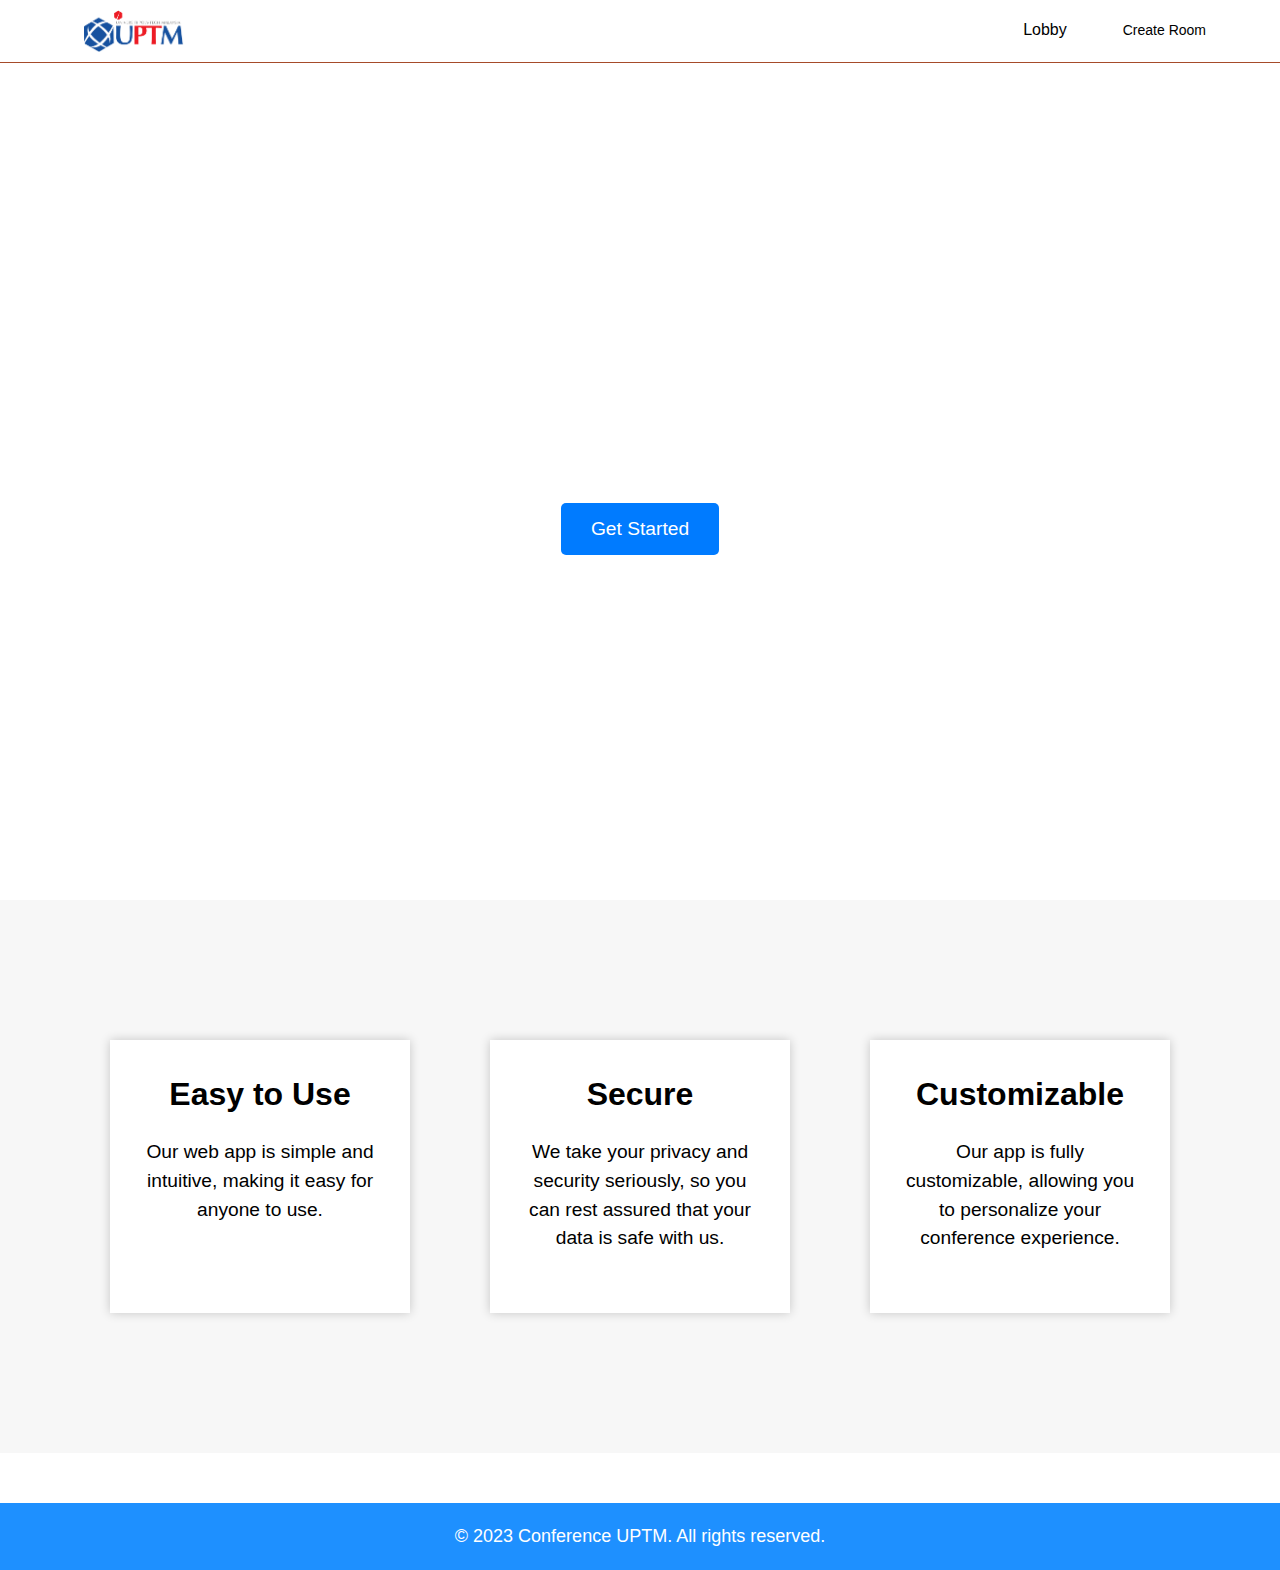
<file: webapp/index.html>
<!DOCTYPE html>
<html>
<head>
	<title>Conference Lobby</title>
	<link rel="stylesheet" type="text/css" href="style.css">
</head>
<body>
	<header id="nav">
		<div class="nav--list">
			 <a href="lobby.html"/>
				 <h3 id="logo">
					 <img src="uptmLogo.png" alt="Site Logo">
					 
				 </h3>
			 </a>
		</div>
 
		 <div id="nav__links">
			 <a class="nav__link" href="index.html">
				 Lobby
				 
			 </a>
			 <a class="nav__link" id="create__room__btn" href="register.html">
				 Create Room
				
			 </a>
		 </div>
	 </header>
	
	<main>
		<section class="hero">
			<h1>Welcome to the UPTM Conference App</h1>
			<p>Connect and collaborate with people from all around the world.</p>
			<a href="register.html" class="button">Get Started</a>
		</section>
		<section class="features">
			<div class="feature-item">
				<h2>Easy to Use</h2>
				<p>Our web app is simple and intuitive, making it easy for anyone to use.</p>
			</div>
			<div class="feature-item">
				<h2>Secure</h2>
				<p>We take your privacy and security seriously, so you can rest assured that your data is safe with us.</p>
			</div>
			<div class="feature-item">
				<h2>Customizable</h2>
				<p>Our app is fully customizable, allowing you to personalize your conference experience.</p>
			</div>
		</section>
	</main>
	
	<footer>
		<div class="container">
			<p>&copy; 2023 Conference UPTM. All rights reserved.</p>
		</div>
	</footer>
</body>
</html>
</file>
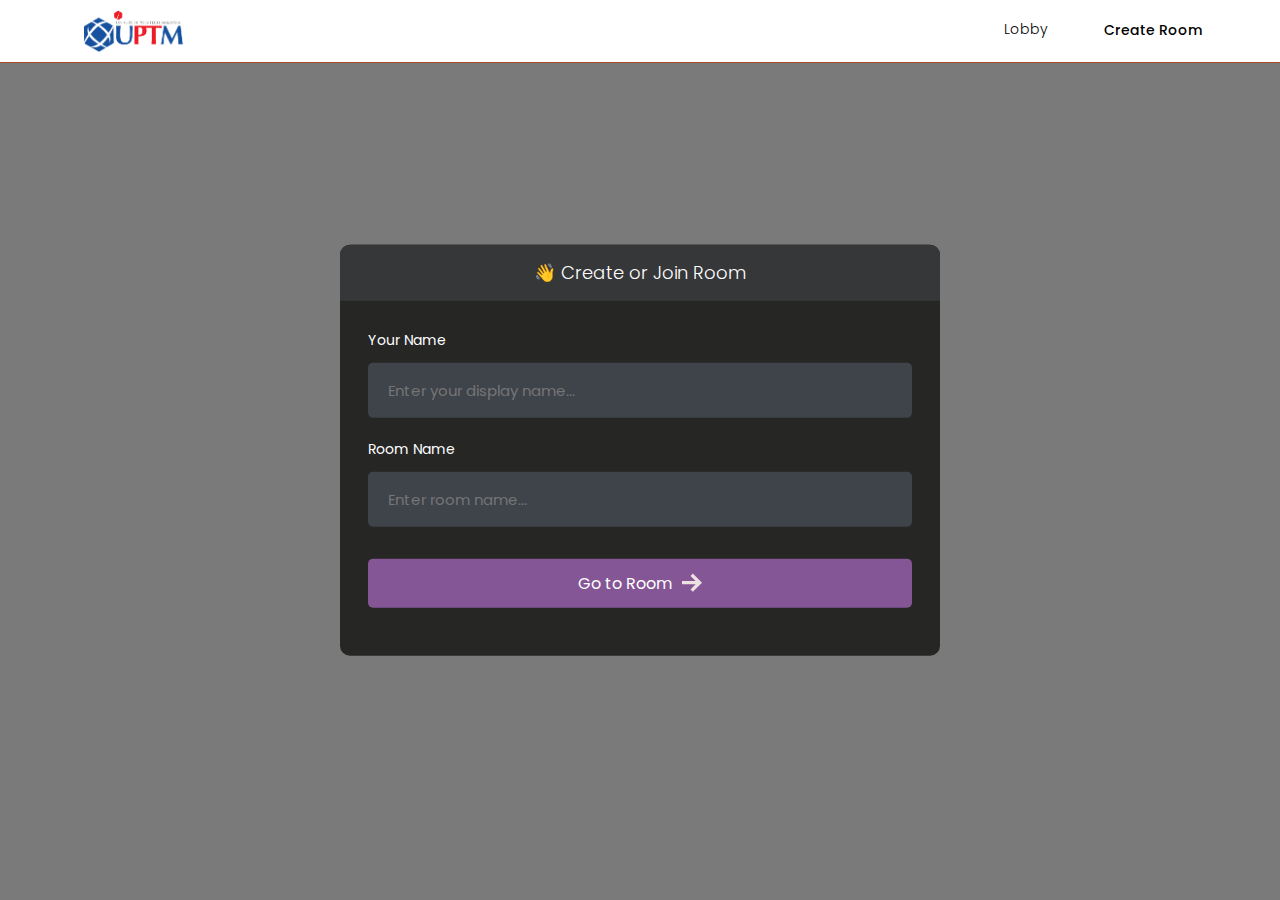
<file: webapp/lobby.html>
<!DOCTYPE html>
<html>
<head>
    <meta charset='utf-8'>
    <meta http-equiv='X-UA-Compatible' content='IE=edge'>
    <title>Room</title>
    <meta name='viewport' content='width=device-width, initial-scale=1'>
    <link rel='stylesheet' type='text/css' media='screen' href='styles/main.css'>
    <link rel='stylesheet' type='text/css' media='screen' href='styles/lobby.css'>
</head>
<body>

    <header id="nav">
       <div class="nav--list">
            <a href="register.html"/>
                <h3 id="logo">
                    <img src="uptmLogo.png" alt="Site Logo">
                    
                </h3>
            </a>
       </div>

        <div id="nav__links">
            <a class="nav__link" href="/">
                Lobby
                <svg xmlns="http://www.w3.org/2000/svg" width="24" height="24" fill="#ede0e0" viewBox="0 0 24 24"><path d="M20 7.093v-5.093h-3v2.093l3 3zm4 5.907l-12-12-12 12h3v10h7v-5h4v5h7v-10h3zm-5 8h-3v-5h-8v5h-3v-10.26l7-6.912 7 6.99v10.182z"/></svg>
            </a>
            <a class="nav__link" id="create__room__btn" href="register.html">
                Create Room
               <svg xmlns="http://www.w3.org/2000/svg" width="24" height="24" fill="#ede0e0" viewBox="0 0 24 24"><path d="M12 0c-6.627 0-12 5.373-12 12s5.373 12 12 12 12-5.373 12-12-5.373-12-12-12zm6 13h-5v5h-2v-5h-5v-2h5v-5h2v5h5v2z"/></svg>
            </a>
        </div>
    </header>

    <main id="room__lobby__container">
        
        <div id="form__container">
             <div id="form__container__header">
                 <p>👋 Create or Join Room</p>
             </div>
 
 
            <form id="lobby__form">
 
                 <div class="form__field__wrapper">
                     <label>Your Name</label>
                     <input type="text" name="name" required placeholder="Enter your display name..." />
                 </div>
 
                 <div class="form__field__wrapper">
                     <label>Room Name</label>
                     <input type="text" name="room"  placeholder="Enter room name..." />
                 </div>
 
                 <div class="form__field__wrapper">
                     <button type="submit">Go to Room 
                         <svg xmlns="http://www.w3.org/2000/svg" width="24" height="24" viewBox="0 0 24 24"><path d="M13.025 1l-2.847 2.828 6.176 6.176h-16.354v3.992h16.354l-6.176 6.176 2.847 2.828 10.975-11z"/></svg>
                    </button>
                 </div>
            </form>
        </div>
     </main>
    
</body>
<script type="text/javascript" src="js/lobby.js"></script>
</html>
</file>
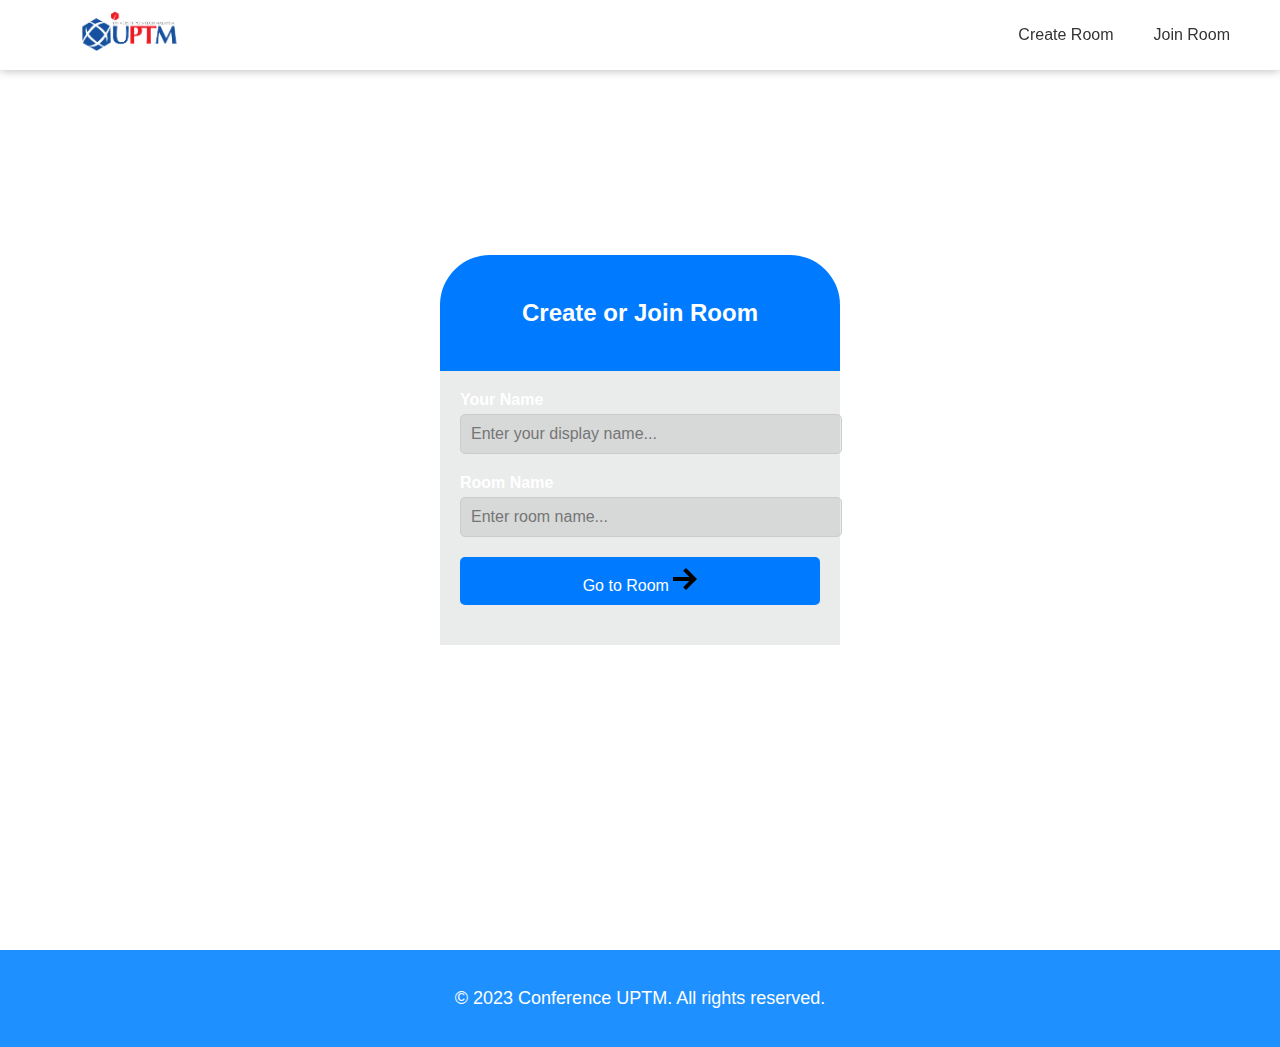
<file: webapp/register.html>
<!DOCTYPE html>
<html>
<head>
    <meta charset="UTF-8">
    <title>Room Lobby</title>
    <link rel="stylesheet" href="register.css">
    <style>
        body {
            background-image: url('https://bangi.kptm.edu.my/images/kemudahan/rehat-2.jpg');
            background-repeat: no-repeat;
            background-size: cover;
        }
    </style>
</head>
<body>
    <header>
        <nav>
            <div class="navbar">
                <a href="index.html" class="logo">
                    <img src="uptmLogo.png" alt="Conference App Logo">
                </a>
                <ul>
                    <li><a href="#">Create Room</a></li>
                    <li><a href="#">Join Room</a></li>
                </ul>
            </div>
        </nav>
    </header>
    
    <main id="room__lobby__container">
        <div id="form__container">
            <div id="form__container__header">
                <p>Create or Join Room</p>
            </div>
            <form id="lobby__form">
                <div class="form__field__wrapper">
                    <label for="name">Your Name</label>
                    <input type="text" name="name" id="name" required placeholder="Enter your display name...">
                </div>
                <div class="form__field__wrapper">
                    <label for="room">Room Name</label>
                    <input type="text" name="room" id="room" placeholder="Enter room name...">
                </div>
                <div class="form__field__wrapper">
                    <button type="submit">Go to Room
                        <svg xmlns="http://www.w3.org/2000/svg" width="24" height="24" viewBox="0 0 24 24"><path d="M13.025 1l-2.847 2.828 6.176 6.176h-16.354v3.992h16.354l-6.176 6.176 2.847 2.828 10.975-11z"/></svg>
                    </button>
                </div>
            </form>
        </div>
    </main>

    
	<footer>
		<div class="container">
			<p>&copy; 2023 Conference UPTM. All rights reserved.</p>
		</div>
	</footer>

    
</body>
<script type="text/javascript" src="js/lobby.js"></script>
</html>
</file>
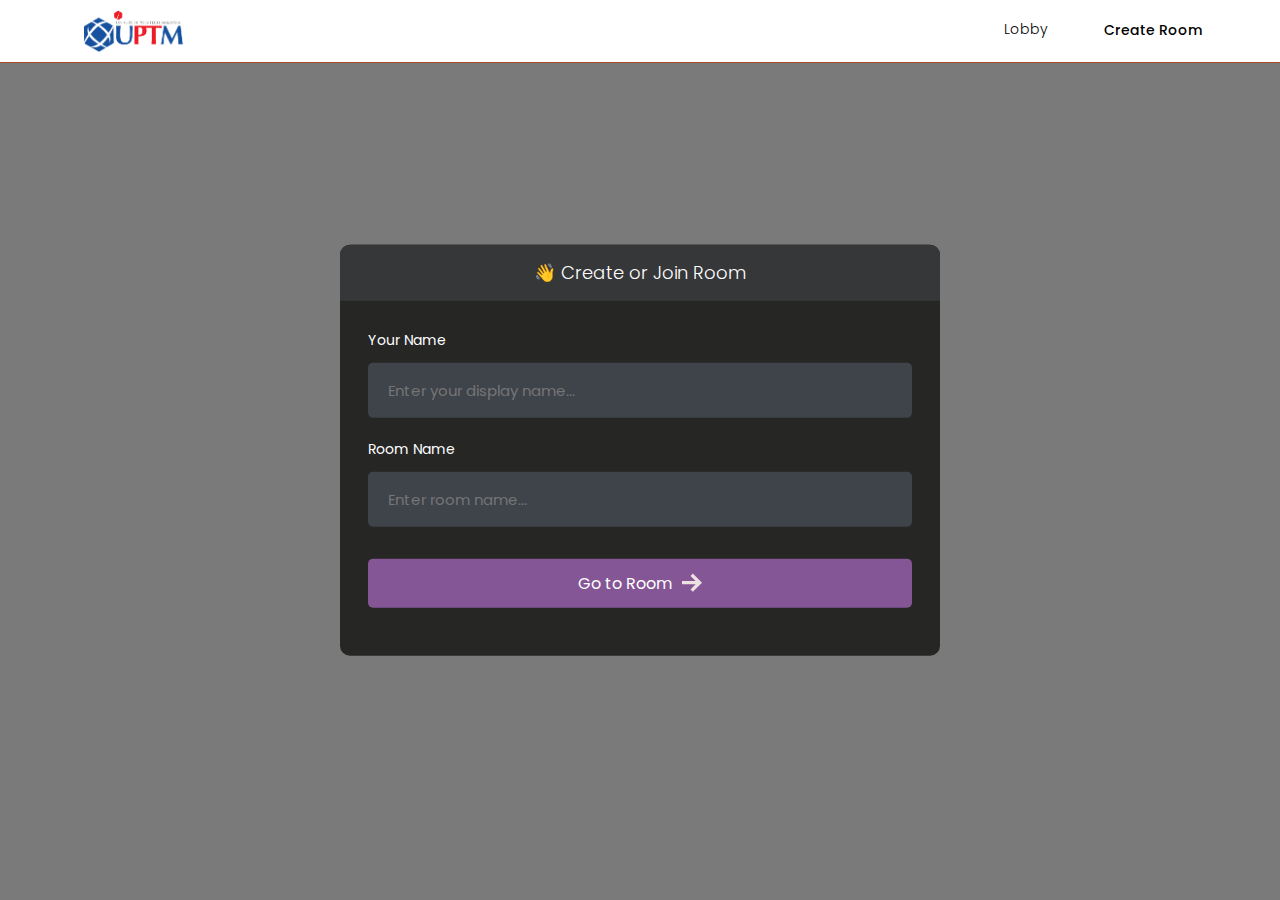
<file: webapp/room.html>
<!DOCTYPE html>
<html>
<head>
    <meta charset='utf-8'>
    <meta http-equiv='X-UA-Compatible' content='IE=edge'>
    <title>Room</title>
    <meta name='viewport' content='width=device-width, initial-scale=1'>
    <link rel='stylesheet' type='text/css' media='screen' href='styles/main.css'>

    <link rel='stylesheet' type='text/css' media='screen' href='styles/room.css'>
</head>
<body>

    <header id="nav">
       <div class="nav--list">
            <button id="members__button">
               <svg width="24" height="24" xmlns="http://www.w3.org/2000/svg" fill-rule="evenodd" clip-rule="evenodd"><path d="M24 18v1h-24v-1h24zm0-6v1h-24v-1h24zm0-6v1h-24v-1h24z" fill="#ede0e0"><path d="M24 19h-24v-1h24v1zm0-6h-24v-1h24v1zm0-6h-24v-1h24v1z"/></svg>
            </button>
            <a href="index.html"/>
                <h3 id="logo">
                    <img src="uptmLogo.png" alt="Site Logo">
                    
                </h3>
            </a>
       </div>

        <div id="nav__links">
            <button id="chat__button"><svg width="24" height="24" xmlns="http://www.w3.org/2000/svg" fill-rule="evenodd" fill="#ede0e0" clip-rule="evenodd"><path d="M24 20h-3v4l-5.333-4h-7.667v-4h2v2h6.333l2.667 2v-2h3v-8.001h-2v-2h4v12.001zm-15.667-6l-5.333 4v-4h-3v-14.001l18 .001v14h-9.667zm-6.333-2h3v2l2.667-2h8.333v-10l-14-.001v10.001z"/></svg></button>
            <!-- <a class="nav__link" href="/">
                Lobby
                <svg xmlns="http://www.w3.org/2000/svg" width="24" height="24" fill="#ede0e0" viewBox="0 0 24 24"><path d="M20 7.093v-5.093h-3v2.093l3 3zm4 5.907l-12-12-12 12h3v10h7v-5h4v5h7v-10h3zm-5 8h-3v-5h-8v5h-3v-10.26l7-6.912 7 6.99v10.182z"/></svg>
            </a> -->
            <a class="nav__link" id="create__room__btn" href="register.html">
                Create Room
               <svg xmlns="http://www.w3.org/2000/svg" width="24" height="24" fill="#ede0e0" viewBox="0 0 24 24"><path d="M12 0c-6.627 0-12 5.373-12 12s5.373 12 12 12 12-5.373 12-12-5.373-12-12-12zm6 13h-5v5h-2v-5h-5v-2h5v-5h2v5h5v2z"/></svg>
            </a>
        </div>
    </header>

    <main class="container">
        <div id="room__container">

            <section id="members__container">

            <div id="members__header">
                <p>Participants</p>
                <strong id="members__count">0</strong>
            </div>

            <div id="member__list">
            </div>

            </section>

            <section id="stream__container">

                <div id="stream__box"></div>

                <div id="streams__container"></div>

                <div class="stream__actions">
                    <button id="camera-btn" class="active">
                        <svg xmlns="http://www.w3.org/2000/svg" width="24" height="24" viewBox="0 0 24 24"><path d="M5 4h-3v-1h3v1zm10.93 0l.812 1.219c.743 1.115 1.987 1.781 3.328 1.781h1.93v13h-20v-13h3.93c1.341 0 2.585-.666 3.328-1.781l.812-1.219h5.86zm1.07-2h-8l-1.406 2.109c-.371.557-.995.891-1.664.891h-5.93v17h24v-17h-3.93c-.669 0-1.293-.334-1.664-.891l-1.406-2.109zm-11 8c0-.552-.447-1-1-1s-1 .448-1 1 .447 1 1 1 1-.448 1-1zm7 0c1.654 0 3 1.346 3 3s-1.346 3-3 3-3-1.346-3-3 1.346-3 3-3zm0-2c-2.761 0-5 2.239-5 5s2.239 5 5 5 5-2.239 5-5-2.239-5-5-5z"/></svg>
                    </button>
                    <button id="mic-btn" class="active">
                        <svg xmlns="http://www.w3.org/2000/svg" width="24" height="24" viewBox="0 0 24 24"><path d="M12 2c1.103 0 2 .897 2 2v7c0 1.103-.897 2-2 2s-2-.897-2-2v-7c0-1.103.897-2 2-2zm0-2c-2.209 0-4 1.791-4 4v7c0 2.209 1.791 4 4 4s4-1.791 4-4v-7c0-2.209-1.791-4-4-4zm8 9v2c0 4.418-3.582 8-8 8s-8-3.582-8-8v-2h2v2c0 3.309 2.691 6 6 6s6-2.691 6-6v-2h2zm-7 13v-2h-2v2h-4v2h10v-2h-4z"/></svg>
                    </button>
                    <button id="screen-btn">
                        <svg xmlns="http://www.w3.org/2000/svg" width="24" height="24" viewBox="0 0 24 24"><path d="M0 1v17h24v-17h-24zm22 15h-20v-13h20v13zm-6.599 4l2.599 3h-12l2.599-3h6.802z"/></svg>
                    </button>
                    <button id="leave-btn" style="background-color: #FF5050;">
                        <svg xmlns="http://www.w3.org/2000/svg" width="24" height="24" viewBox="0 0 24 24"><path d="M16 10v-5l8 7-8 7v-5h-8v-4h8zm-16-8v20h14v-2h-12v-16h12v-2h-14z"/></svg>
                    </button>
                </div>

                <button id="join-btn">Join Stream</button>
            </section>

            <section id="messages__container">

                <div id="messages"></div>

                <form id="message__form">
                    <input type="text" name="message" placeholder="Send a message" />
                </form>

            </section>
        </div>
    </main>
    
</body>
<script type="text/javascript" src="js/AgoraRTC_N-4.11.0.js"></script>
<script type="text/javascript" src="js/agora-rtm-sdk-1.4.4.js"></script>
<script type="text/javascript" src="js/room.js"></script>
<script type="text/javascript" src="js/room_rtm.js"></script>
<script type="text/javascript" src="js/room_rtc.js"></script>
</html>
</file>
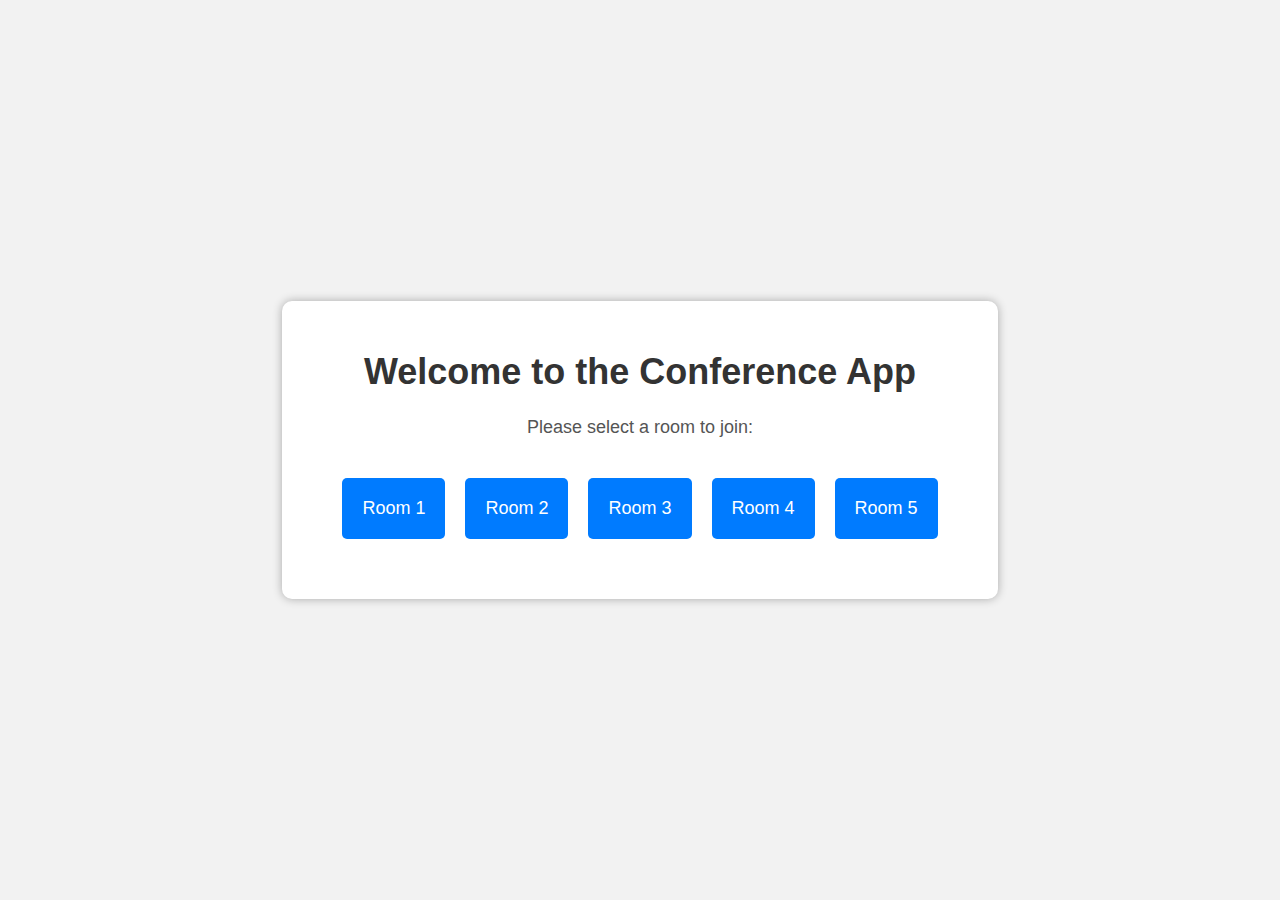
<file: webapp/test.html>
<!DOCTYPE html>
<html>
  <head>
    <title>Conference App Lobby</title>
    <style>
      body {
        margin: 0;
        padding: 0;
        font-family: Arial, sans-serif;
        background-color: #f2f2f2;
      }
      
      .container {
        display: flex;
        justify-content: center;
        align-items: center;
        height: 100vh;
      }
      
      .card {
        background-color: #fff;
        border-radius: 10px;
        box-shadow: 0px 0px 10px 0px rgba(0, 0, 0, 0.3);
        padding: 50px;
        text-align: center;
      }
      
      h1 {
        margin-top: 0;
        font-size: 36px;
        font-weight: bold;
        color: #333;
      }
      
      p {
        font-size: 18px;
        color: #555;
        margin-bottom: 30px;
      }
      
      ul {
        list-style: none;
        margin: 0;
        padding: 0;
        display: flex;
        flex-wrap: wrap;
        justify-content: center;
      }
      
      li {
        margin: 10px;
      }
      
      a {
        display: inline-block;
        padding: 20px;
        background-color: #007bff;
        color: #fff;
        font-size: 18px;
        text-decoration: none;
        border-radius: 5px;
        transition: background-color 0.2s;
      }
      
      a:hover {
        background-color: #0062cc;
      }
      
    </style>
  </head>
  <body>
    <div class="container">
      <div class="card">
        <h1>Welcome to the Conference App</h1>
        <p>Please select a room to join:</p>
        <ul>
          <li><a href="/rooms/room1">Room 1</a></li>
          <li><a href="/rooms/room2">Room 2</a></li>
          <li><a href="/rooms/room3">Room 3</a></li>
          <li><a href="/rooms/room4">Room 4</a></li>
          <li><a href="/rooms/room5">Room 5</a></li>
        </ul>
      </div>
    </div>
  </body>
</html>
</file>
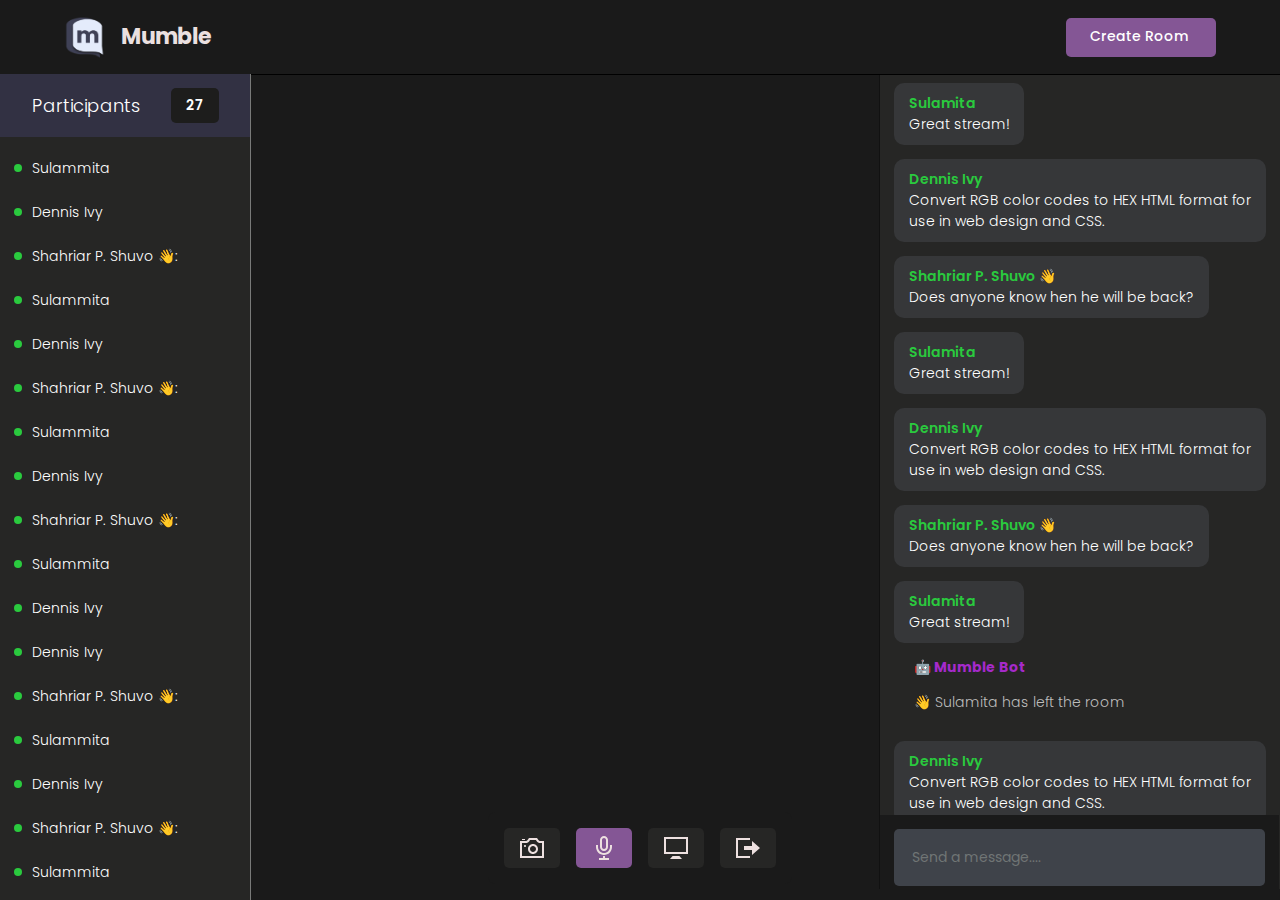
<file: webapp/Starter Template/room.html>
<!DOCTYPE html>
<html>
<head>
    <meta charset='utf-8'>
    <meta http-equiv='X-UA-Compatible' content='IE=edge'>
    <title>Room</title>
    <meta name='viewport' content='width=device-width, initial-scale=1'>
    <link rel='stylesheet' type='text/css' media='screen' href='styles/main.css'>

    <link rel='stylesheet' type='text/css' media='screen' href='styles/room.css'>
</head>
<body>

    <header id="nav">
       <div class="nav--list">
            <button id="members__button">
               <svg width="24" height="24" xmlns="http://www.w3.org/2000/svg" fill-rule="evenodd" clip-rule="evenodd"><path d="M24 18v1h-24v-1h24zm0-6v1h-24v-1h24zm0-6v1h-24v-1h24z" fill="#ede0e0"><path d="M24 19h-24v-1h24v1zm0-6h-24v-1h24v1zm0-6h-24v-1h24v1z"/></svg>
            </button>
            <a href="lobby.html"/>
                <h3 id="logo">
                    <img src="./images/logo.png" alt="Site Logo">
                    <span>Mumble</span>
                </h3>
            </a>
       </div>

        <div id="nav__links">
            <button id="chat__button"><svg width="24" height="24" xmlns="http://www.w3.org/2000/svg" fill-rule="evenodd" fill="#ede0e0" clip-rule="evenodd"><path d="M24 20h-3v4l-5.333-4h-7.667v-4h2v2h6.333l2.667 2v-2h3v-8.001h-2v-2h4v12.001zm-15.667-6l-5.333 4v-4h-3v-14.001l18 .001v14h-9.667zm-6.333-2h3v2l2.667-2h8.333v-10l-14-.001v10.001z"/></svg></button>
            <!-- <a class="nav__link" href="/">
                Lobby
                <svg xmlns="http://www.w3.org/2000/svg" width="24" height="24" fill="#ede0e0" viewBox="0 0 24 24"><path d="M20 7.093v-5.093h-3v2.093l3 3zm4 5.907l-12-12-12 12h3v10h7v-5h4v5h7v-10h3zm-5 8h-3v-5h-8v5h-3v-10.26l7-6.912 7 6.99v10.182z"/></svg>
            </a> -->
            <a class="nav__link" id="create__room__btn" href="lobby.html">
                Create Room
               <svg xmlns="http://www.w3.org/2000/svg" width="24" height="24" fill="#ede0e0" viewBox="0 0 24 24"><path d="M12 0c-6.627 0-12 5.373-12 12s5.373 12 12 12 12-5.373 12-12-5.373-12-12-12zm6 13h-5v5h-2v-5h-5v-2h5v-5h2v5h5v2z"/></svg>
            </a>
        </div>
    </header>

    <main class="container">
        <div id="room__container">
            <section id="members__container">

            <div id="members__header">
                <p>Participants</p>
                <strong id="members__count">27</strong>
            </div>

            <div id="member__list">
                <div class="member__wrapper" id="member__1__wrapper">
                    <span class="green__icon"></span>
                    <p class="member_name">Sulammita</p>
                </div>

                <div class="member__wrapper" id="member__2__wrapper">
                    <span class="green__icon"></span>
                    <p class="member_name">Dennis Ivy</p>
                </div>

                <div class="member__wrapper" id="member__2__wrapper">
                    <span class="green__icon"></span>
                    <p class="member_name">Shahriar P. Shuvo 👋:</p>
                </div>

                <div class="member__wrapper" id="member__1__wrapper">
                    <span class="green__icon"></span>
                    <p class="member_name">Sulammita</p>
                </div>

                <div class="member__wrapper" id="member__2__wrapper">
                    <span class="green__icon"></span>
                    <p class="member_name">Dennis Ivy</p>
                </div>

                <div class="member__wrapper" id="member__2__wrapper">
                    <span class="green__icon"></span>
                    <p class="member_name">Shahriar P. Shuvo 👋:</p>
                </div>

                <div class="member__wrapper" id="member__1__wrapper">
                    <span class="green__icon"></span>
                    <p class="member_name">Sulammita</p>
                </div>

                <div class="member__wrapper" id="member__2__wrapper">
                    <span class="green__icon"></span>
                    <p class="member_name">Dennis Ivy</p>
                </div>

                <div class="member__wrapper" id="member__2__wrapper">
                    <span class="green__icon"></span>
                    <p class="member_name">Shahriar P. Shuvo 👋:</p>
                </div>

                <div class="member__wrapper" id="member__1__wrapper">
                    <span class="green__icon"></span>
                    <p class="member_name">Sulammita</p>
                </div>

                <div class="member__wrapper" id="member__2__wrapper">
                    <span class="green__icon"></span>
                    <p class="member_name">Dennis Ivy</p>
                </div>
                <div class="member__wrapper" id="member__2__wrapper">
                    <span class="green__icon"></span>
                    <p class="member_name">Dennis Ivy</p>
                </div>

                <div class="member__wrapper" id="member__2__wrapper">
                    <span class="green__icon"></span>
                    <p class="member_name">Shahriar P. Shuvo 👋:</p>
                </div>

                <div class="member__wrapper" id="member__1__wrapper">
                    <span class="green__icon"></span>
                    <p class="member_name">Sulammita</p>
                </div>

                <div class="member__wrapper" id="member__2__wrapper">
                    <span class="green__icon"></span>
                    <p class="member_name">Dennis Ivy</p>
                </div>

                <div class="member__wrapper" id="member__2__wrapper">
                    <span class="green__icon"></span>
                    <p class="member_name">Shahriar P. Shuvo 👋:</p>
                </div>

                <div class="member__wrapper" id="member__1__wrapper">
                    <span class="green__icon"></span>
                    <p class="member_name">Sulammita</p>
                </div>

                <div class="member__wrapper" id="member__2__wrapper">
                    <span class="green__icon"></span>
                    <p class="member_name">Dennis Ivy</p>
                </div>

                <div class="member__wrapper" id="member__2__wrapper">
                    <span class="green__icon"></span>
                    <p class="member_name">Shahriar P. Shuvo 👋:</p>
                </div>

                <div class="member__wrapper" id="member__1__wrapper">
                    <span class="green__icon"></span>
                    <p class="member_name">Sulammita</p>
                </div>

                <div class="member__wrapper" id="member__2__wrapper">
                    <span class="green__icon"></span>
                    <p class="member_name">Dennis Ivy</p>
                </div>
                <div class="member__wrapper" id="member__2__wrapper">
                    <span class="green__icon"></span>
                    <p class="member_name">Dennis Ivy</p>
                </div>
            </div>

            </section>
            <section id="stream__container">
                <div class="stream__actions">
                    <button>
                        <svg xmlns="http://www.w3.org/2000/svg" width="24" height="24" viewBox="0 0 24 24"><path d="M5 4h-3v-1h3v1zm10.93 0l.812 1.219c.743 1.115 1.987 1.781 3.328 1.781h1.93v13h-20v-13h3.93c1.341 0 2.585-.666 3.328-1.781l.812-1.219h5.86zm1.07-2h-8l-1.406 2.109c-.371.557-.995.891-1.664.891h-5.93v17h24v-17h-3.93c-.669 0-1.293-.334-1.664-.891l-1.406-2.109zm-11 8c0-.552-.447-1-1-1s-1 .448-1 1 .447 1 1 1 1-.448 1-1zm7 0c1.654 0 3 1.346 3 3s-1.346 3-3 3-3-1.346-3-3 1.346-3 3-3zm0-2c-2.761 0-5 2.239-5 5s2.239 5 5 5 5-2.239 5-5-2.239-5-5-5z"/></svg>
                    </button>
                    <button class="active">
                        <svg xmlns="http://www.w3.org/2000/svg" width="24" height="24" viewBox="0 0 24 24"><path d="M12 2c1.103 0 2 .897 2 2v7c0 1.103-.897 2-2 2s-2-.897-2-2v-7c0-1.103.897-2 2-2zm0-2c-2.209 0-4 1.791-4 4v7c0 2.209 1.791 4 4 4s4-1.791 4-4v-7c0-2.209-1.791-4-4-4zm8 9v2c0 4.418-3.582 8-8 8s-8-3.582-8-8v-2h2v2c0 3.309 2.691 6 6 6s6-2.691 6-6v-2h2zm-7 13v-2h-2v2h-4v2h10v-2h-4z"/></svg>
                    </button>
                    <button>
                        <svg xmlns="http://www.w3.org/2000/svg" width="24" height="24" viewBox="0 0 24 24"><path d="M0 1v17h24v-17h-24zm22 15h-20v-13h20v13zm-6.599 4l2.599 3h-12l2.599-3h6.802z"/></svg>
                    </button>
                    <button>
                        <svg xmlns="http://www.w3.org/2000/svg" width="24" height="24" viewBox="0 0 24 24"><path d="M16 10v-5l8 7-8 7v-5h-8v-4h8zm-16-8v20h14v-2h-12v-16h12v-2h-14z"/></svg>
                    </button>
                </div>
            </section>

            <section id="messages__container">

                <div id="messages">
                    <div class="message__wrapper">
                        <div class="message__body__bot">
                            <strong class="message__author__bot">🤖 Mumble Bot</strong>
                            <p class="message__text__bot">Welcome to the room, Don't be shy, say hello!</p>
                        </div>
                    </div>

                    <div class="message__wrapper">
                        <div class="message__body__bot">
                            <strong class="message__author__bot">🤖 Mumble Bot</strong>
                            <p class="message__text__bot">Dennis Ivy just entered the room!</p>
                        </div>
                    </div>

                    <div class="message__wrapper">
                        <div class="message__body">
                            <strong class="message__author">Dennis Ivy</strong>
                            <p class="message__text">Does anyone know hen he will be back?</p>
                        </div>
                    </div>

                    <div class="message__wrapper">
                        <div class="message__body__bot">
                            <strong class="message__author__bot">🤖 Mumble Bot</strong>
                            <p class="message__text__bot">Sulamita  just entered the room!</p>
                        </div>
                    </div>

                    <div class="message__wrapper">
                        <div class="message__body__bot">
                            <strong class="message__author__bot">🤖 Mumble Bot</strong>
                            <p class="message__text__bot">Shahriar P. Shuvo  just entered the room!</p>
                        </div>
                    </div>

                    <div class="message__wrapper">
                        
                        <div class="message__body">
                            <strong class="message__author">Sulamita</strong>  
                            <p class="message__text"> Great stream!</p>
                        </div>
                    </div>

                    <div class="message__wrapper">
                        
                        <div class="message__body">
                            <strong class="message__author">Dennis Ivy</strong>  
                            <p class="message__text"> Convert RGB color 
                                codes to HEX HTML format for use 
                                in web design and CSS.</p>
                        </div>
                    </div>

                    <div class="message__wrapper">
                        
                        <div class="message__body">
                            <strong class="message__author">Shahriar P. Shuvo 👋</strong>  
                            <p class="message__text">Does 
                                anyone know hen he will be 
                                back?</p>
                        </div>
                    </div>
                    <div class="message__wrapper">
                         
                        <div class="message__body">
                            <strong class="message__author">Sulamita</strong> 
                            <p class="message__text">Great stream!</p>
                        </div>
                    </div>

                    <div class="message__wrapper">
                        
                        <div class="message__body">
                            <strong class="message__author">Dennis Ivy</strong>   
                            <p class="message__text">Convert RGB color 
                                codes to HEX HTML format for use 
                                in web design and CSS.</p>
                        </div>
                    </div>

                    <div class="message__wrapper">        
                        <div class="message__body">
                            <strong class="message__author">Shahriar P. Shuvo 👋</strong>
                            <p class="message__text">Does 
                                anyone know hen he will be 
                                back?</p>
                        </div>
                    </div>

                    <div class="message__wrapper">
                        <div class="message__body">
                            <strong class="message__author">Sulamita</strong>
                            <p class="message__text">Great stream!</p>
                        </div>
                    </div>

                    <div class="message__wrapper">
                        <div class="message__body__bot">
                            <strong class="message__author__bot">🤖 Mumble Bot</strong>
                            <p class="message__text__bot">👋 Sulamita  has left the room</p>
                        </div>
                    </div>

                    <div class="message__wrapper">
                        
                        <div class="message__body">
                            <strong class="message__author">Dennis Ivy</strong>
                            <p class="message__text">Convert RGB color 
                                codes to HEX HTML format for use 
                                in web design and CSS.</p>
                        </div>
                    </div>

                    <div class="message__wrapper">
                        <div class="message__body">
                            <strong class="message__author">Shahriar P. Shuvo 👋</strong>
                            <p class="message__text">Does 
                                anyone know hen he will be 
                                back?</p>
                        </div>
                    </div>
                </div>

                <form id="message__form">
                    <input type="text" name="message" placeholder="Send a message...." />
                </form>

            </section>
        </div>
    </main>
    
</body>
<script type="text/javascript" src="js/room.js"></script>
</html>
</file>
<file: webapp/style.css>
* {
	margin: 0;
	padding: 0;
	box-sizing: border-box;
}

body {
	font-family: 'Roboto', sans-serif;
	font-size: 16px;
	line-height: 1.5;
}

#nav {
	position: fixed;
	top: 0;
	width: 100%;
	box-sizing: border-box;
	display: flex;
	justify-content: space-between;
	align-items: center;
	border-bottom: 1px solid #A64B2A;
	background-color: white;
	text-decoration: none;
	padding: 10px 50px;
	z-index: 999;
  }
  
  #logo {
	display: flex;
	align-items: center;
	gap: 16px;
	font-size: 22px;
	font-weight: 700;
	line-height: 0;
	margin: 0;
	color: #ebe0e0;
  }
  
  @media (max-width: 640px) {
	#logo span {
	  display: none;
	}
  }
  
  #logo img {
	height: 42px;
  }
  
  #nav a {
	text-decoration: none;
	color: black;
  }
  
  #nav__links {
	display: flex;
	align-items: center;
	column-gap: 2em;
  }
  
  .nav__link {
	color: #fff;
	text-decoration: none;
	transition: 1s;
	border-bottom: 2px solid transparent;
	transition: all 0.3s ease-in-out;
	padding-bottom: 1px;
  }
  
  @media (max-width: 520px) {
	#nav__links {
	  column-gap: 3em;
	}
  }
  
  .nav__link:hover {
	color: rgb(230, 228, 228);
	text-decoration: none;
	border-color: rgb(0, 98, 204);
  }
  
  #create__room__btn {
	display: block;
	background-color: transparent;
	padding: 8px 24px;
	font-size: 14px;
	font-weight: 500;
	border-radius: 5px;
  }
  
  #create__room__btn:hover {
	background-color: rgb(0, 98, 204);
  }
  
  .nav--list {
	display: flex;
	gap: 1rem;
	align-items: center;
  }
.hero {
	background-image: url('https://bangi.kptm.edu.my/images/kemudahan/al-ghazali-1.jpg');
	background-size: cover;
	background-position: center;
	height: 100vh;
	display: flex;
	flex-direction: column;
	justify-content: center;
	align-items: center;
	text-align: center;
	color: #fff;
}

.hero h1 {
	font-size: 3rem;
	margin-bottom: 20px;
}

.hero p {
	font-size: 1.5rem;
	margin-bottom: 30px;
}

.button {
	display: inline-block;
	background-color: #007bff;
	color: #fff;
	border-radius: 5px;
	padding: 12px 30px;
	font-size: 1.2rem;
	text-decoration: none;
	transition: background-color 0.2s;
}

.button:hover {
	background-color: #0062cc;
}

.features {
	background-color: #f7f7f7;
	padding: 100px 0;
	display: flex;
	flex-wrap: wrap;
	justify-content: center;
}

.feature-item {
	max-width: 300px;
	margin: 40px;
	padding: 30px;
	box-shadow: 0px 0px 10px 0px rgba(0, 0, 0, 0.2);
	background-color: #fff;
	text-align: center;
}

.feature-item h2 {
	font-size: 2rem;
	margin-bottom: 20px;
}

.feature-item p {
	font-size: 1.2rem;
	margin-bottom: 30px;
}

footer {
	background-color: #1E90FF;
	color: #fff;
	padding: 20px 0;
	text-align: center;
	margin-top: 50px;
}

footer p {
	font-size: 18px;
}
</file>
<file: webapp/styles/main.css>
@import url('https://fonts.googleapis.com/css2?family=Poppins:wght@400;500;600;700;800&display=swap');

* {
  font-family: 'Poppins', sans-serif;
  
}

/* width */
::-webkit-scrollbar {
  width: 7px;
}

/* Track */
::-webkit-scrollbar-track {
  box-shadow: inset 0 0 5px grey;
  border-radius: 10px;
}

/* Handle */
::-webkit-scrollbar-thumb {
  background: #797a79;
  border-radius: 10px;
}

/* Handle on hover */
::-webkit-scrollbar-thumb:hover {
  background: #845695;
}

body {
  background-color: #797a79;
  color: #fff;
  font-size: 14px;
  padding: 0;
  margin: 0;
  box-sizing: border-box;
}

p,
a {
  font-weight: 300;
}

.avatar__md {
  height: 40px;
  width: 40px;
  object-fit: cover;
  border-radius: 50%;
}

.avatar__sm {
  height: 30px;
  width: 30px;
  object-fit: cover;
  border-radius: 50%;
}

#nav {
  position: fixed;
  top: 0;
  width: 100%;
  box-sizing: border-box;
  display: flex;
  justify-content: space-between;
  align-items: center;
  border-bottom: 1px solid #A64B2A;
  background-color: white;
  text-decoration: none;
  padding: 10px 50px;
  z-index: 999;
}

#logo {
  display: flex;
  align-items: center;
  gap: 16px;
  font-size: 22px;
  font-weight: 700;
  line-height: 0;
  margin: 0;
  color: #ebe0e0;
}

@media (max-width: 640px) {
  #logo span {
    display: none;
  }
}

#logo img {
  height: 42px;
}

#nav a {
  text-decoration: none;
  color: black;
}

#nav__links {
  display: flex;
  align-items: center;
  column-gap: 2em;
}

.nav__link {
  color: #fff;
  text-decoration: none;
  transition: 1s;
  border-bottom: 2px solid transparent;
  transition: all 0.3s ease-in-out;
  padding-bottom: 1px;
}

@media (max-width: 520px) {
  #nav__links {
    column-gap: 3em;
  }
}

.nav__link:hover {
  color: rgb(230, 228, 228);
  text-decoration: none;
  border-color: rgb(0, 98, 204);
}

#create__room__btn {
  display: block;
  background-color: transparent;
  padding: 8px 24px;
  font-size: 14px;
  font-weight: 500;
  border-radius: 5px;
}

#create__room__btn:hover {
  background-color: rgb(0, 98, 204);
}

.nav--list {
  display: flex;
  gap: 1rem;
  align-items: center;
}

#members__button,
#chat__button {
  display: none;
  cursor: pointer;
  background: transparent;
  border: none;
}

#members__button:hover svg > path,
#chat__button:hover svg,
.nav__link:hover svg {
  fill: #845695;
}

.nav__link svg {
  width: 0;
  height: 0;
}

@media (max-width: 640px) {
  #members__button {
    display: block;
  }

  .nav__link svg {
    width: 1.5rem;
    height: 1.5rem;
  }
  .nav__link,
  #create__room__btn {
    font-size: 0;
    border: none;
  }

  #create__room__btn {
    padding: 0;
    background-color: transparent;
    border-radius: 50%;
  }

  #create__room__btn:hover {
    background-color: transparent;
  }
}
</file>
<file: webapp/styles/lobby.css>
#form__container {
  width: 90%;
  max-width: 600px;
  border-radius: 10px;
  background-color: #262625;
  position: fixed;
  top: 50%;
  left: 50%;
  transform: translate(-50%, -50%);
}

#lobby__form {
  padding: 2em;
}

#form__container__header {
  border-radius: 10px 10px 0 0;
  padding: 10px;
  text-align: center;
  background-color: #363739;
  margin: 0;
  font-size: 18px;
  font-size: 300;
  line-height: 0;
}

.form__field__wrapper {
  width: 100%;
  box-sizing: border-box;
  margin-bottom: 20px;
}

.form__field__wrapper label {
  font-size: 14px;
  line-height: 1.7em;
  margin-bottom: 10px;
  display: block;
}

.form__field__wrapper input {
  box-sizing: border-box;
  color: #fff;
  width: 100%;
  margin: 0;
  border: none;
  border-radius: 5px;
  padding: 16px 20px;
  font-size: 15px;
  background-color: #3f434a;
}

.form__field__wrapper button[type='submit'] {
  margin-top: 32px;
  cursor: pointer;
  background-color: #845695;
  border: none;
  color: #fff;
  font-size: 16px;
  width: 100%;
  display: flex;
  align-items: center;
  justify-content: center;
  padding: 12px;
  border-radius: 5px;
  gap: 10px;
}

.form__field__wrapper button[type='submit'] svg {
  fill: #ede0e0;
  width: 20px;
}

#avatar__selection {
  margin-reight: 10px;
  display: flex;
  gap: 1em;
}

.avatar__option {
  height: 50px;
  width: 50px;
  border-radius: 50%;
  cursor: pointer;
  transition: 0.3s;
  border: 2px solid #797a79;
}

.avatar__option__selected {
  border: 3px solid #845695;
}
</file>
<file: webapp/register.css>
body {
    margin: 0;
    padding: 0;
    font-family: Arial, sans-serif;
    
}

header {
    
	background-color: #fff;
	box-shadow: 0px 0px 10px 0px rgba(0, 0, 0, 0.3);
	position: fixed;
	top: 0;
	left: 0;
	right: 0;
	z-index: 999;
}

.navbar {
	display: flex;
	justify-content: space-between;
	align-items: center;
	padding: 10px 50px;
}

.logo {
	color: #007bff;
	font-size: 2rem;
	text-decoration: none;
}

nav ul {
	display: flex;
	list-style: none;
}

nav li {
	margin-left: 40px;
}

nav a {
	color: #333;
	text-decoration: none;
}

nav a:hover {
	color: #007bff;
}
p {
    display: flex;
    margin-block-start: 1em;
    margin-block-end: 1em;
    margin-inline-start: 0px;
    margin-inline-end: 0px;
    justify-content: center;
}

.logo img {
	height: 40px;
	width: auto;
  }  

#room__lobby__container {
    display: flex;
    justify-content: center;
    align-items: center;
    height: 100vh;
    background-color: transparent;
}

#form__container {
    width: 400px;
    background-color: transparent;
    border-radius: 5px;
    
}

#form__container__header {
    padding: 20px;
    background-color: #007bff;
    color: white;
    font-size: 24px;
    font-weight: bold;
    border-top-left-radius: 50px;
    border-top-right-radius: 50px;
}

#lobby__form {
    padding: 20px;
    background-color: rgba(72, 75, 80, 0.112);
}

.form__field__wrapper {
    margin-bottom: 20px;
}

label {
    display: block;
    font-size: 16px;
    font-weight: bold;
    margin-bottom: 5px;
    color: white;
}

input[type="text"] {
    display: block;
    width: 100%;
    padding: 10px;
    font-size: 16px;
    border: 1px solid #ccc;
    border-radius: 5px;
    background-color: rgba(72, 75, 80, 0.112);
    color: white;
    
}

button[type="submit"] {
    display: block;
    width: 100%;
    padding: 10px;
    font-size: 16px;
    background-color: #007bff;
    color: white;
    border: none;
    border-radius: 5px;
    cursor: pointer;
}

button[type="submit"]:hover {
    background-color: #0077be;
}

footer {
	background-color: #1E90FF;
	color: #fff;
	padding: 20px 0;
	text-align: center;
	margin-top: 50px;
}

footer p {
	font-size: 18px;
}
</file>
<file: webapp/styles/room.css>
.container {
  margin-top: 74px;
  height: clac(100vh - 74px);
  width: 100%;
  position: relative;
}

#room__container {
  position: relative;
  display: flex;
  gap: 3rem;
}

#members__container {
  background-color: #262625;
  border-right: 1px solid #797a79;
  overflow-y: auto;
  width: 90%;
  max-width: 250px;
  position: fixed;
  height: 100%;
  z-index: 999;
  margin-top: -11px;
}

#members__count {
  background-color: #1d1d1c;
  padding: 7px 15px;
  font-size: 14px;
  font-weight: 600;
  border-radius: 5px;
}

#members__header {
  display: flex;
  justify-content: space-around;
  align-items: center;
  padding: 0 1rem;
  position: fixed;
  font-size: 18px;
  background-color: #323143;
  width: 218px;
}

#member__list {
  display: flex;
  flex-direction: column;
  gap: 1rem;
  padding-top: 5rem;
  padding-bottom: 6.5rem;
}

.members__list::-webkit-scrollbar {
  height: 14px;
}

.member__wrapper {
  display: flex;
  align-items: center;
  column-gap: 10px;
  padding-left: 1em;
}

.green__icon {
  display: block;
  height: 8px;
  width: 8px;
  border-radius: 50%;
  background-color: #2aca3e;
}

.member_name{
  font-size: 14px;
  line-height: 0;
}

#messages__container {
  height: calc(100vh - 85px);
  background-color: #262625;
  right: 0;
  position: absolute;
  width: 100%;
  max-width: 25rem;
  overflow-y: auto;
  border-left: 1px solid #111;
  margin-top: -11px;
}

#messages {
  width: 100%;
  height: 100%;
  overflow-y: auto;
}

.message__wrapper:last-child {
  margin-bottom: 6.5rem;
}

.message__wrapper {
  display: flex;
  gap: 10px;
  margin: 1em;
}

.message__body {
  background-color: #363739;
  border-radius: 10px;
  padding: 10px 15px;
  width: fit-content;
  max-width: 900px;
}

.message__body strong {
  font-weight: 600;
  color: #ede0e0;
}

.message__body__bot{
  padding: 0 20px;
  max-width: 900px;
  color: #bdbdbd;
}


.message__author {
  margin-right: 10px;
  color: #2aca3e!important;

}

.message__author__bot {
  margin-right: 10px;
  color: rgb(0, 98, 204)!important;

}

.message__text {
  margin: 0;
}

#message__form {
  width: 23.2rem;
  position: fixed;
  bottom: 0;
  display: block;
  background-color: #1a1a1a;
  padding: 1em;
}

#message__form input {
  color: #fff;
  width: 100%;
  border: none;
  border-radius: 5px;
  padding: 18px;
  font-size: 14px;
  box-sizing: border-box;
  background-color: #3f434a;
}

#message__form input:focus {
  outline: none;
}

#message__form input::placeholder {
  color: #707575;
}

#stream__container {
  justify-self: center;
  width: calc(100% - 40.7rem);
  position: fixed;
  left: 15.7rem;
  top: clac(100vh - 72px);
  overflow-y: auto;
  height: 100%;
}

#stream__box{
  background-color: #3f434a;
  height: 60vh;
  display: none;
}

#stream__box .video__container{
  border: 2px solid #000;
  border-radius: 0;
  height: 100%!important;
  width:100%!important;

  background-size: 300px;
}

#stream__box video{
  border-radius: 0;
}

#streams__container{
  display: flex;
  flex-wrap: wrap;
  gap: 2em;
  justify-content: center;
  align-items: center;
  margin-top: 25px;
  margin-bottom: 225px;
}

.video__container{
  display: flex;
  justify-content: center;
  align-items: center;
  border:2px solid #b366f9;
  border-radius: 50%;
  cursor: pointer;
  overflow: hidden;
  height: 300px;
  width: 300px;

  background-image: url("/images/logo.png");
  background-repeat: no-repeat;
  background-position: center;
  background-size: 75px;
}

.video-player{
  height: 100%;
  width: 100%;
}

.video-player video{
  border-radius: 50%;
}

@media (max-width: 1400px) {
  .video__container{
    height: 200px;
    width: 200px;
  }
}

@media (max-width: 1200px) {
  #members__container {
    display: none;
  }

  #members__button {
    display: block;
  }

  #stream__container {
    width: calc(100% - 25rem);
    left: 0;
    background-color: #2D2727;
  }
}

@media (max-width: 980px) {
  #stream__container {
    width: calc(100% - 20rem);
    left: 0;
  }
  #messages__container {
    max-width: 20rem;
    background-color: #2D2727;
  }

  #message__form {
    width: 18.2rem;
  }
}

@media (max-width: 768px) {
  #stream__container {
    width: 100%;
  }

  .video__container{
    height: 100px;
    width: 100px;
  }

  #messages__container {
    display: none;
  }

  #chat__button {
    display: block;
  }
}

#stream__box {
  position: relative;
}

.stream__focus {
  width: 100%;
  height: 100%;
}

.stream__focus iframe {
  width: 100%;
  height: 100%;
}

.stream__actions {
  position: fixed;
  bottom: 1rem;
  border-radius: 8px;
  background-color: #1a1a1a60;
  padding: 1rem;
  left: 50%;
  display: none;
  gap: 1rem;
  transform: translateX(-50%);
}

.stream__actions a,
.stream__actions button {
  cursor: pointer;
  background-color: #262625;
  color: #fff;
  border: none;
  display: flex;
  align-items: center;
  justify-content: center;
  padding: 0.5rem 1rem;
  border-radius: 5px;
  transition: all 0.2s ease-in-out;
}

.stream__actions a svg,
.stream__actions button svg {
  width: 1.5rem;
  height: 1.5rem;
  fill: #ede0e0;
}

.stream__actions a.active,
.stream__actions button.active,
.stream__actions a:hover,
.stream__actions button:hover {
  background-color: #845695;
}

#join-btn{
  background-color: rgb(0, 98, 204);
  font-size: 18px;
  padding: 25px 50px;
  border: none;
  color:#fff;
  position: fixed;
  bottom: 1rem;
  border-radius: 8px;
  left:45%;
  transform: translateX(-50%);
  cursor: pointer;
}
</file>
<file: webapp/Starter Template/styles/main.css>
@import url('https://fonts.googleapis.com/css2?family=Poppins:wght@400;500;600;700;800&display=swap');

* {
  font-family: 'Poppins', sans-serif;
}

/* width */
::-webkit-scrollbar {
  width: 7px;
}

/* Track */
::-webkit-scrollbar-track {
  box-shadow: inset 0 0 5px grey;
  border-radius: 10px;
}

/* Handle */
::-webkit-scrollbar-thumb {
  background: #797a79;
  border-radius: 10px;
}

/* Handle on hover */
::-webkit-scrollbar-thumb:hover {
  background: #845695;
}

body {
  background-color: #1a1a1a;
  color: #fff;

  font-size: 14px;
  padding: 0;
  margin: 0;
  box-sizing: border-box;
}

p,
a {
  font-weight: 300;
}

.avatar__md {
  height: 40px;
  width: 40px;
  object-fit: cover;
  border-radius: 50%;
}

.avatar__sm {
  height: 30px;
  width: 30px;
  object-fit: cover;
  border-radius: 50%;
}

#nav {
  position: fixed;
  top: 0;
  width: 100%;
  box-sizing: border-box;
  display: flex;
  justify-content: space-between;
  align-items: center;
  border-bottom: 1px solid #000000;
  background-color: #1a1a1a;
  text-decoration: none;
  padding: 16px 5%;
  z-index: 999;
}

#logo {
  display: flex;
  align-items: center;
  gap: 16px;
  font-size: 22px;
  font-weight: 700;
  line-height: 0;
  margin: 0;
  color: #ebe0e0;
}

@media (max-width: 640px) {
  #logo span {
    display: none;
  }
}

#logo img {
  height: 42px;
}

#nav a {
  text-decoration: none;
}

#nav__links {
  display: flex;
  align-items: center;
  column-gap: 2em;
}

.nav__link {
  color: #fff;
  text-decoration: none;
  transition: 1s;
  border-bottom: 2px solid transparent;
  transition: all 0.3s ease-in-out;
  padding-bottom: 1px;
}

@media (max-width: 520px) {
  #nav__links {
    column-gap: 3em;
  }
}

.nav__link:hover {
  color: rgb(230, 228, 228);
  text-decoration: none;
  border-color: #845695;
}

#create__room__btn {
  display: block;
  background-color: #845695;
  padding: 8px 24px;
  font-size: 14px;
  font-weight: 500;
  border-radius: 5px;
}

#create__room__btn:hover {
  background-color: #845695;
}

.nav--list {
  display: flex;
  gap: 1rem;
  align-items: center;
}

#members__button,
#chat__button {
  display: none;
  cursor: pointer;
  background: transparent;
  border: none;
}

#members__button:hover svg > path,
#chat__button:hover svg,
.nav__link:hover svg {
  fill: #845695;
}

.nav__link svg {
  width: 0;
  height: 0;
}

@media (max-width: 640px) {
  #members__button {
    display: block;
  }

  .nav__link svg {
    width: 1.5rem;
    height: 1.5rem;
  }
  .nav__link,
  #create__room__btn {
    font-size: 0;
    border: none;
  }

  #create__room__btn {
    padding: 0;
    background-color: transparent;
    border-radius: 50%;
  }

  #create__room__btn:hover {
    background-color: transparent;
  }
}
</file>
<file: webapp/Starter Template/styles/room.css>
.container {
  margin-top: 74px;
  height: clac(100vh - 74px);
  width: 100%;
  position: relative;
}

#room__container {
  position: relative;
  display: flex;
  gap: 3rem;
}

#members__container {
  background-color: #262625;
  border-right: 1px solid #797a79;
  overflow-y: auto;
  width: 90%;
  max-width: 250px;
  position: fixed;
  height: 100%;
  z-index: 999;
}

#members__count {
  background-color: #1d1d1c;
  padding: 7px 15px;
  font-size: 14px;
  font-weight: 600;
  border-radius: 5px;
}

#members__header {
  display: flex;
  justify-content: space-around;
  align-items: center;
  padding: 0 1rem;
  position: fixed;
  font-size: 18px;
  background-color: #323143;
  width: 218px;
}

#member__list {
  display: flex;
  flex-direction: column;
  gap: 1rem;
  padding-top: 5rem;
  padding-bottom: 6.5rem;
}

.members__list::-webkit-scrollbar {
  height: 14px;
}

.member__wrapper {
  display: flex;
  align-items: center;
  column-gap: 10px;
  padding-left: 1em;
}

.green__icon {
  display: block;
  height: 8px;
  width: 8px;
  border-radius: 50%;
  background-color: #2aca3e;
}

.member_name{
  font-size: 14px;
  line-height: 0;
}

#messages__container {
  height: calc(100vh - 85px);
  background-color: #262625;
  right: 0;
  position: absolute;
  width: 100%;
  max-width: 25rem;
  overflow-y: auto;
  border-left: 1px solid #111;
}

#messages {
  width: 100%;
  height: 100%;
  overflow-y: auto;
}

.message__wrapper:last-child {
  margin-bottom: 6.5rem;
}

.message__wrapper {
  display: flex;
  gap: 10px;
  margin: 1em;
}

.message__body {
  background-color: #363739;
  border-radius: 10px;
  padding: 10px 15px;
  width: fit-content;
  max-width: 900px;
}

.message__body strong {
  font-weight: 600;
  color: #ede0e0;
}

.message__body__bot{
  padding: 0 20px;
  max-width: 900px;
  color: #bdbdbd;
}


.message__author {
  margin-right: 10px;
  color: #2aca3e!important;

}

.message__author__bot {
  margin-right: 10px;
  color: #a52aca!important;

}

.message__text {
  margin: 0;
}

#message__form {
  width: 23.2rem;
  position: fixed;
  bottom: 0;
  display: block;
  background-color: #1a1a1a;
  padding: 1em;
}

#message__form input {
  color: #fff;
  width: 100%;
  border: none;
  border-radius: 5px;
  padding: 18px;
  font-size: 14px;
  box-sizing: border-box;
  background-color: #3f434a;
}

#message__form input:focus {
  outline: none;
}

#message__form input::placeholder {
  color: #707575;
}

#stream__container {
  justify-self: center;
  width: calc(100% - 40.7rem);
  position: fixed;
  left: 15.7rem;
  top: clac(100vh - 72px);
  overflow-y: auto;
  height: 100%;
}


@media (max-width: 1200px) {
  #members__container {
    display: none;
  }

  #members__button {
    display: block;
  }

  #stream__container {
    width: calc(100% - 25rem);
    left: 0;
  }
}

@media (max-width: 980px) {
  #stream__container {
    width: calc(100% - 20rem);
    left: 0;
  }
  #messages__container {
    max-width: 20rem;
  }

  #message__form {
    width: 18.2rem;
  }
}

@media (max-width: 768px) {
  #stream__container {
    width: 100%;
  }

  #messages__container {
    display: none;
  }

  #chat__button {
    display: block;
  }
}

#stream__box {
  position: relative;
}

.stream__focus {
  width: 100%;
  height: 100%;
}

.stream__focus iframe {
  width: 100%;
  height: 100%;
}

.stream__actions {
  position: fixed;
  bottom: 1rem;
  border-radius: 8px;
  background-color: #1a1a1a60;
  padding: 1rem;
  left: 50%;
  display: flex;
  gap: 1rem;
  transform: translateX(-50%);
}

.stream__actions a,
.stream__actions button {
  cursor: pointer;
  background-color: #262625;
  color: #fff;
  border: none;
  display: flex;
  align-items: center;
  justify-content: center;
  padding: 0.5rem 1rem;
  border-radius: 5px;
  transition: all 0.2s ease-in-out;
}

.stream__actions a svg,
.stream__actions button svg {
  width: 1.5rem;
  height: 1.5rem;
  fill: #ede0e0;
}

.stream__actions a.active,
.stream__actions button.active,
.stream__actions a:hover,
.stream__actions button:hover {
  background-color: #845695;
}
</file>
